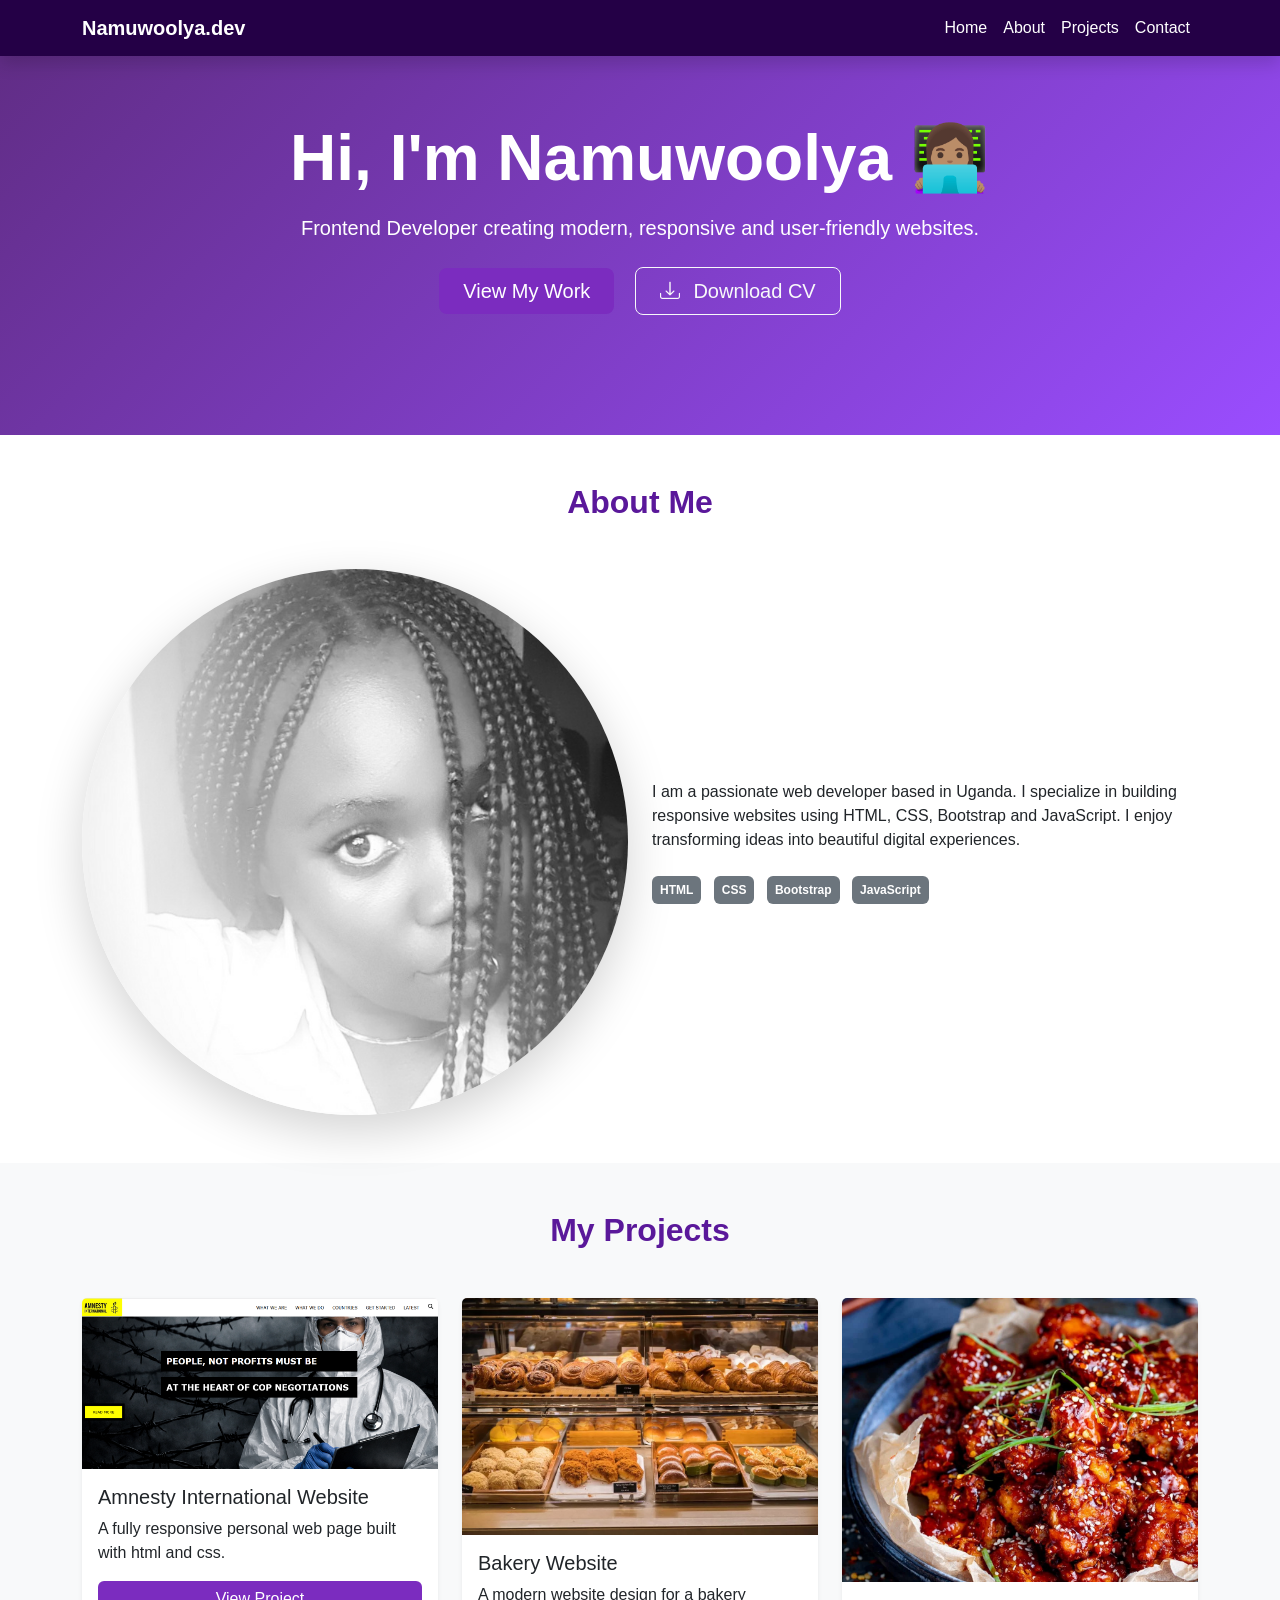
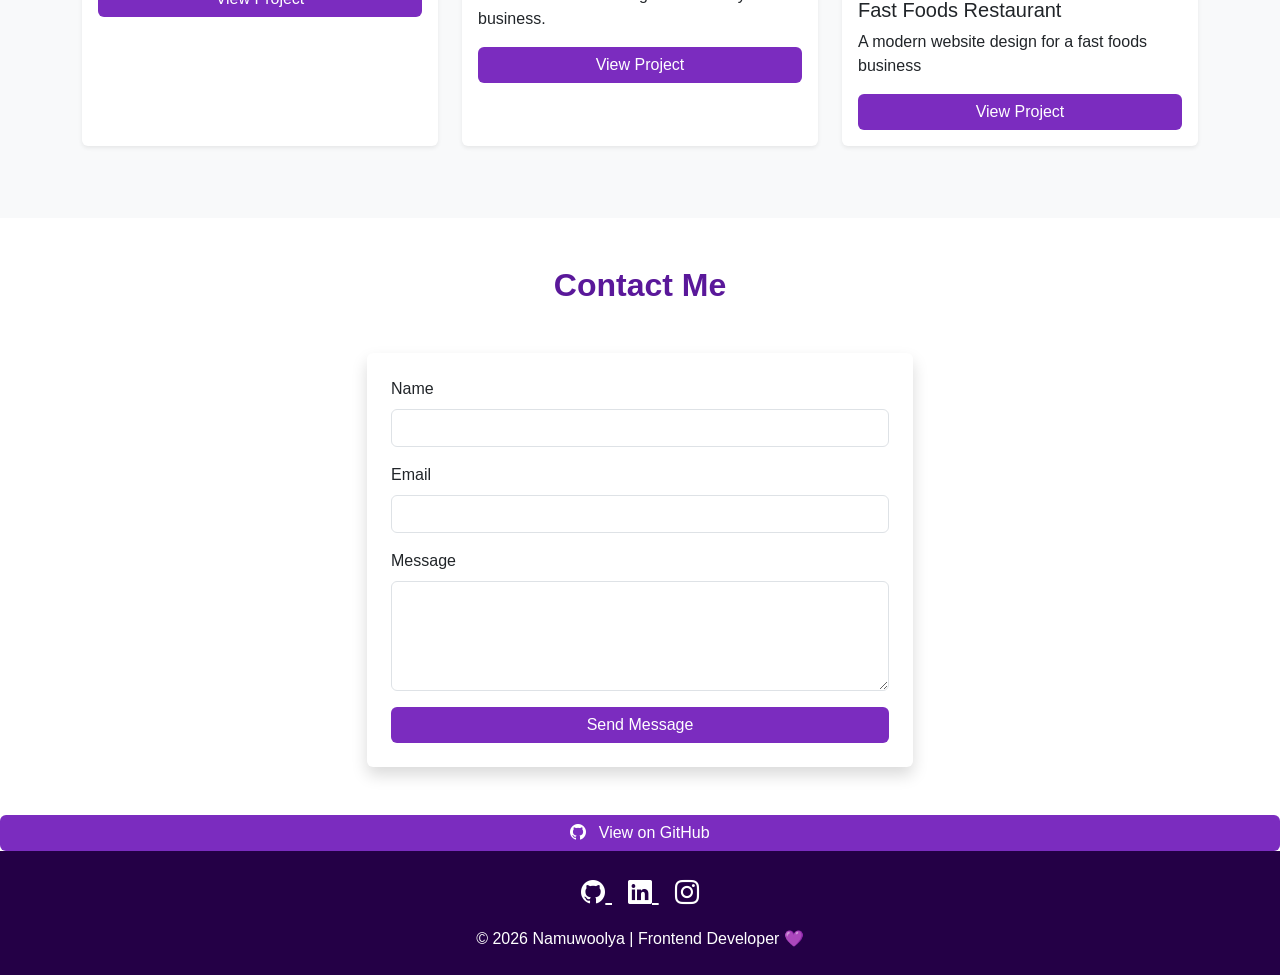
<file: index.html>
<!DOCTYPE html>
<html lang="en">
<head>
<meta charset="UTF-8">
<meta name="viewport" content="width=device-width, initial-scale=1">
<title>Namuwoolya | Developer Portfolio</title>

<!-- Bootstrap 5 -->
<link href="https://cdn.jsdelivr.net/npm/bootstrap@5.3.2/dist/css/bootstrap.min.css" rel="stylesheet">

<!-- Bootstrap Icons -->
<link href="https://cdn.jsdelivr.net/npm/bootstrap-icons@1.11.3/font/bootstrap-icons.css" rel="stylesheet">

<style>

/* Custom Purple Theme */
body {
    scroll-behavior: smooth;
    font-family: 'Segoe UI', sans-serif;
}

.hero {
    background: linear-gradient(135deg, #5f2c82, #9a4dff);
    color: white;
    padding: 120px 0;
}

.btn-purple {
    background-color: #7b2cbf;
    color: white;
    border: none;
}

.btn-purple:hover {
    background-color: #5a189a;
}

.section-title {
    color: #5a189a;
    font-weight: 700;
}

.card {
    border: none;
    transition: 0.3s ease;
}

.card:hover {
    transform: translateY(-10px);
    box-shadow: 0 10px 25px rgba(0,0,0,0.2);
}

footer {
    background: #240046;
    color: white;
}

footer a:hover {
color: #c77dff !important;
transition: 0.3s;
}

.navbar {
    background-color: #240046;
}

.nav-link {
    color: white !important;
}

.nav-link:hover {
    color: #c77dff !important;
}

</style>
</head>
<body>

<!-- NAVBAR -->
<nav class="navbar navbar-expand-lg navbar-dark fixed-top shadow">
<div class="container">
<a class="navbar-brand fw-bold" href="#">Namuwoolya.dev</a>

<button class="navbar-toggler" type="button" data-bs-toggle="collapse" data-bs-target="#navbarNav">
<span class="navbar-toggler-icon"></span>
</button>

<div class="collapse navbar-collapse" id="navbarNav">
<ul class="navbar-nav ms-auto">
<li class="nav-item"><a class="nav-link" href="#home">Home</a></li>
<li class="nav-item"><a class="nav-link" href="#about">About</a></li>
<li class="nav-item"><a class="nav-link" href="#projects">Projects</a></li>
<li class="nav-item"><a class="nav-link" href="#contact">Contact</a></li>
</ul>
</div>
</div>
</nav>

<!-- HERO -->
<section id="home" class="hero text-center">
<div class="container">
<h1 class="display-3 fw-bold">Hi, I'm Namuwoolya 👩🏽‍💻</h1>
<p class="lead mt-3">Frontend Developer creating modern, responsive and user-friendly websites.</p>

<div class="mt-4">
<a href="#projects" class="btn btn-purple btn-lg px-4 me-3">View My Work</a>

<a href="NAMUWOOLYA TRACY CV.docx" download class="btn btn-outline-light btn-lg px-4">
<i class="bi bi-download me-2"></i> Download CV
</a>
</div>

</div>
</section>

<!-- ABOUT -->
<section id="about" class="py-5">
<div class="container">
<h2 class="text-center section-title mb-5">About Me</h2>

<div class="row align-items-center">
<div class="col-md-6 text-center">
<img src="-2qte8u.jpg" class="img-fluid rounded-circle shadow-lg" alt="Profile">
</div>

<div class="col-md-6">
<p>
I am a passionate web developer based in Uganda. I specialize in building responsive websites using HTML, CSS, Bootstrap and JavaScript. I enjoy transforming ideas into beautiful digital experiences.
</p>

<div class="mt-4">
<span class="badge bg-secondary p-2 me-2">HTML</span>
<span class="badge bg-secondary p-2 me-2">CSS</span>
<span class="badge bg-secondary p-2 me-2">Bootstrap</span>
<span class="badge bg-secondary p-2 me-2">JavaScript</span>
</div>
</div>
</div>
</div>
</section>

<!-- PROJECTS -->
<section id="projects" class="py-5 bg-light">
<div class="container">
<h2 class="text-center section-title mb-5">My Projects</h2>

<div class="row">

<div class="col-md-4 mb-4">
<div class="card shadow-sm h-100">
<img src="trials.png" class="card-img-top">
<div class="card-body">
<h5 class="card-title">Amnesty International Website</h5>
<p class="card-text">A fully responsive personal web page built with html and css.</p>
<a href="#" class="btn btn-purple w-100" target="_blank">View Project</a>
</div>
</div>
</div>

<div class="col-md-4 mb-4">
<div class="card shadow-sm h-100">
<img src="bakery 2.jpg" class="card-img-top">
<div class="card-body">
<h5 class="card-title">Bakery Website</h5>
<p class="card-text">A modern website design for a bakery business.</p>
<a href="#" class="btn btn-purple w-100" target="_blank">View Project</a>
</div>
</div>
</div>

<div class="col-md-4 mb-4">
<div class="card shadow-sm h-100">
<img src="Korean-Fried-Chicken-square-FS-New-7377.jpg" class="card-img-top">
<div class="card-body">
<h5 class="card-title">Fast Foods Restaurant</h5>
<p class="card-text">A modern website design for a fast foods business</p>
<a href="#" class="btn btn-purple w-100" target="_blank">View Project</a>
</div>
</div>
</div>

</div>
</div>
</section>

<!-- CONTACT -->
<section id="contact" class="py-5">
<div class="container">
<h2 class="text-center section-title mb-5">Contact Me</h2>

<div class="row justify-content-center">
<div class="col-md-6">
<form class="shadow p-4 rounded bg-white">

<div class="mb-3">
<label class="form-label">Name</label>
<input type="text" class="form-control">
</div>

<div class="mb-3">
<label class="form-label">Email</label>
<input type="email" class="form-control">
</div>

<div class="mb-3">
<label class="form-label">Message</label>
<textarea class="form-control" rows="4"></textarea>
</div>

<button type="submit" class="btn btn-purple w-100">Send Message</button>

</form>
</div>
</div>
</div>
</section>

<a href="https://github.com/namuwoolyaTracy" target="_blank" class="btn btn-purple w-100">
<i class="bi bi-github me-2"></i> View on GitHub
</a>

<!-- FOOTER -->
<footer class="text-center py-4">
<div class="mb-3">

<a href="https://github.com/namuwoolyaTracy" target="_blank" class="text-white fs-4 me-3">
<i class="bi bi-github"></i>
</a>

<a href="https://www.linkedin.com/feed/" target="_blank" class="text-white fs-4 me-3">
<i class="bi bi-linkedin"></i>
</a>

<a href="https://www.instagram.com/" target="_blank" class="text-white fs-4">
<i class="bi bi-instagram"></i>
</a>

</div>

<p class="mb-0">© 2026 Namuwoolya | Frontend Developer 💜</p>
</footer>

<script src="https://cdn.jsdelivr.net/npm/bootstrap@5.3.2/dist/js/bootstrap.bundle.min.js"></script>
</body>
</html>
</file>
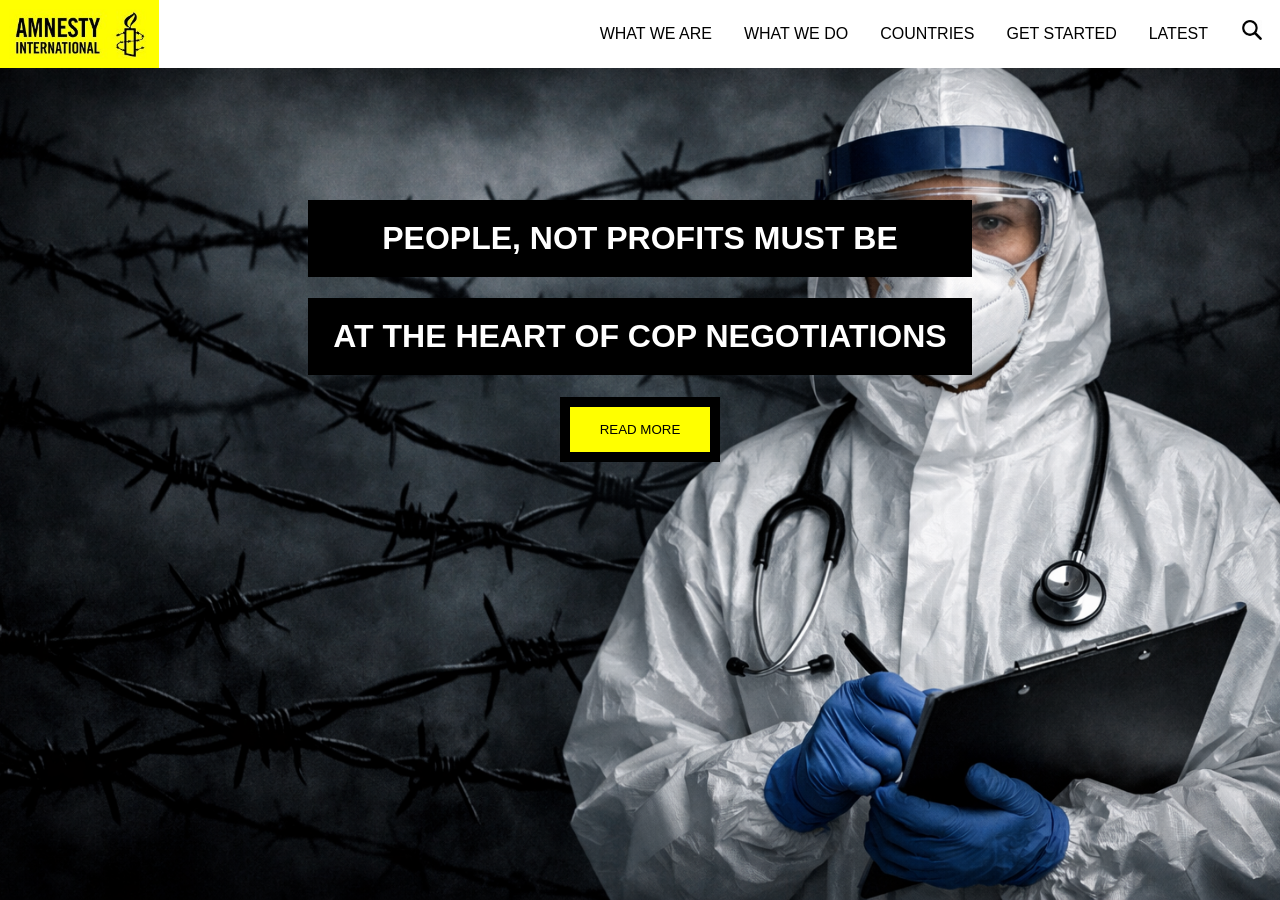
<file: trials/index.html>
<!DOCTYPE html>
<html lang="en">

<head>
    <meta charset="UTF-8">
    <meta name="viewport" content="width=device-width, initial-scale=1.0">
    <title>Amnesty International</title>
    <link rel="stylesheet" href="style.css">
</head>

<body>
    <header class="header">
        
      <img src="amnesty-logo.jpg" class="logo"> 

         <img src="search.png" class="search"> 

        <div class="menu">

            <a href="LATEST">LATEST</a>
            <a href="GET STARTED.html">GET STARTED</a>
            <a href="COUNTRIES.html">COUNTRIES</a>
            <a href="WHAT WE DO.html">WHAT WE DO</a>
            <a href="WHAT WE ARE.html">WHAT WE ARE</a>

        </div>

    </header>
        <center class="center">    
        <h1>PEOPLE, NOT PROFITS MUST BE</h1>
        <h1>AT THE HEART OF COP NEGOTIATIONS</h1>
        <button>READ MORE</button>
        </center>
    
</body>

</html>
</file>
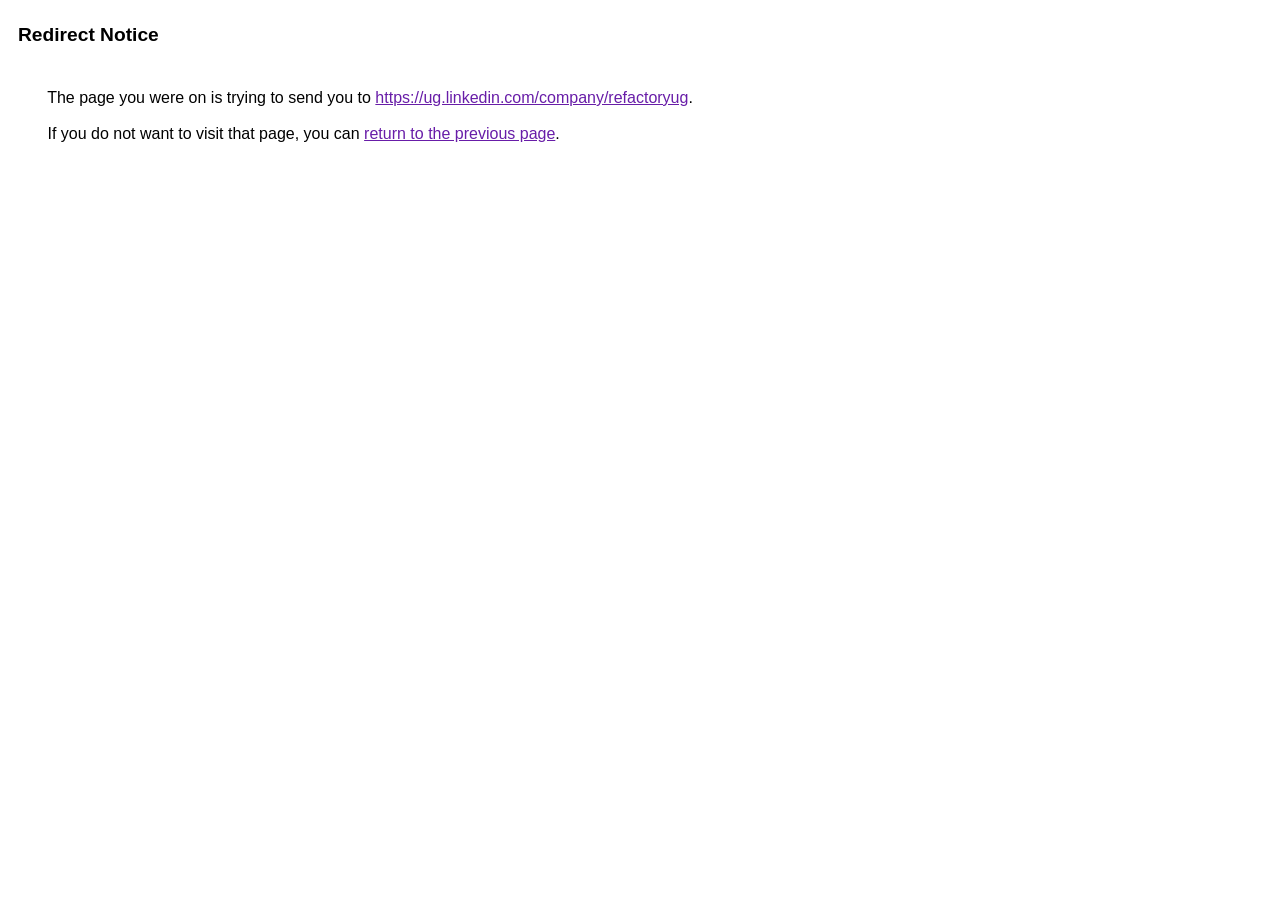
<file: trials/url.htm>
<html lang="en-UG"><head><meta http-equiv="Content-Type" content="text/html; charset=UTF-8"><title>Redirect Notice</title><style>body,div,a{font-family:Arial,sans-serif}body{background-color:var(--xhUGwc);margin-top:3px}div{color:var(--YLNNHc)}a:link{color:#681da8}a:visited{color:#681da8}a:active{color:#ea4335}div.mymGo{border-top:1px solid var(--gS5jXb);border-bottom:1px solid var(--gS5jXb);background:var(--aYn2S);margin-top:1em;width:100%}div.aXgaGb{padding:0.5em 0;margin-left:10px}div.fTk7vd{margin-left:35px;margin-top:35px}</style></head><body><div class="mymGo"><div class="aXgaGb"><font style="font-size:larger"><b>Redirect Notice</b></font></div></div><div class="fTk7vd">&nbsp;The page you were on is trying to send you to <a href="https://ug.linkedin.com/company/refactoryug">https://ug.linkedin.com/company/refactoryug</a>.<br><br>&nbsp;If you do not want to visit that page, you can <a href="#" id="tsuid_ui1uaYSAAePw7M8P94X2kAg_1">return to the previous page</a>.<script nonce="FElVN1KS5talsPF4CNyyFQ">(function(){var id='tsuid_ui1uaYSAAePw7M8P94X2kAg_1';(function(){document.getElementById(id).onclick=function(){window.history.back();return!1};}).call(this);})();(function(){var id='tsuid_ui1uaYSAAePw7M8P94X2kAg_1';var ct='originlink';var oi='unauthorizedredirect';(function(){document.getElementById(id).onmousedown=function(){var b=document&&document.referrer,a="encodeURIComponent"in window?encodeURIComponent:escape,c="";b&&(c=a(b));(new Image).src="/url?sa=T&url="+c+"&oi="+a(oi)+"&ct="+a(ct);return!1};}).call(this);})();</script><br><br><br></div></body></html>
</file>
<file: trials/style.css>
body {
    background-image: url(file_00000000a6a871f59ea1547e377791b7.png);
    background-attachment: fixed;
    background-position: center center;
    background-repeat: no-repeat;
    background-size: cover;
}
.logo {
    float: left;
    width: 159px;
}
.search{
    float: right;
    width: 159px;
}
.menu a {
    text-decoration: none;
    float: right;
    display: block;
    padding: 25px 16px;
    color: black;
    font-family: Verdana, Geneva, Tahoma, sans-serif;
}
.menu a:hover {
    
    /* border-bottom: 3px solid yellow; */
    background-color: yellow;
}
.header {
    background-color: white;
    position: fixed;
    top: 0;
    left: 0;
    right: 0;
}
.search {
    float: right;
    width: 20px;
    padding: 20px 18px;
}
.center {
    margin-top: 200PX;

}
.center h1 {

    color: white;
    background-color: black;
    font-family: Verdana, Geneva, Tahoma, sans-serif;
    padding: 20px 20px;
    margin-left: 300px;
    margin-right: 300px;
}
button {
    font-family: Verdana, Geneva, Tahoma, sans-serif;
    color: #000;
    background-color: yellow;
    border: 10px solid #000;
    padding: 15px 30px;
}
button:hover{

    background-color: #fff;
}
</file>
